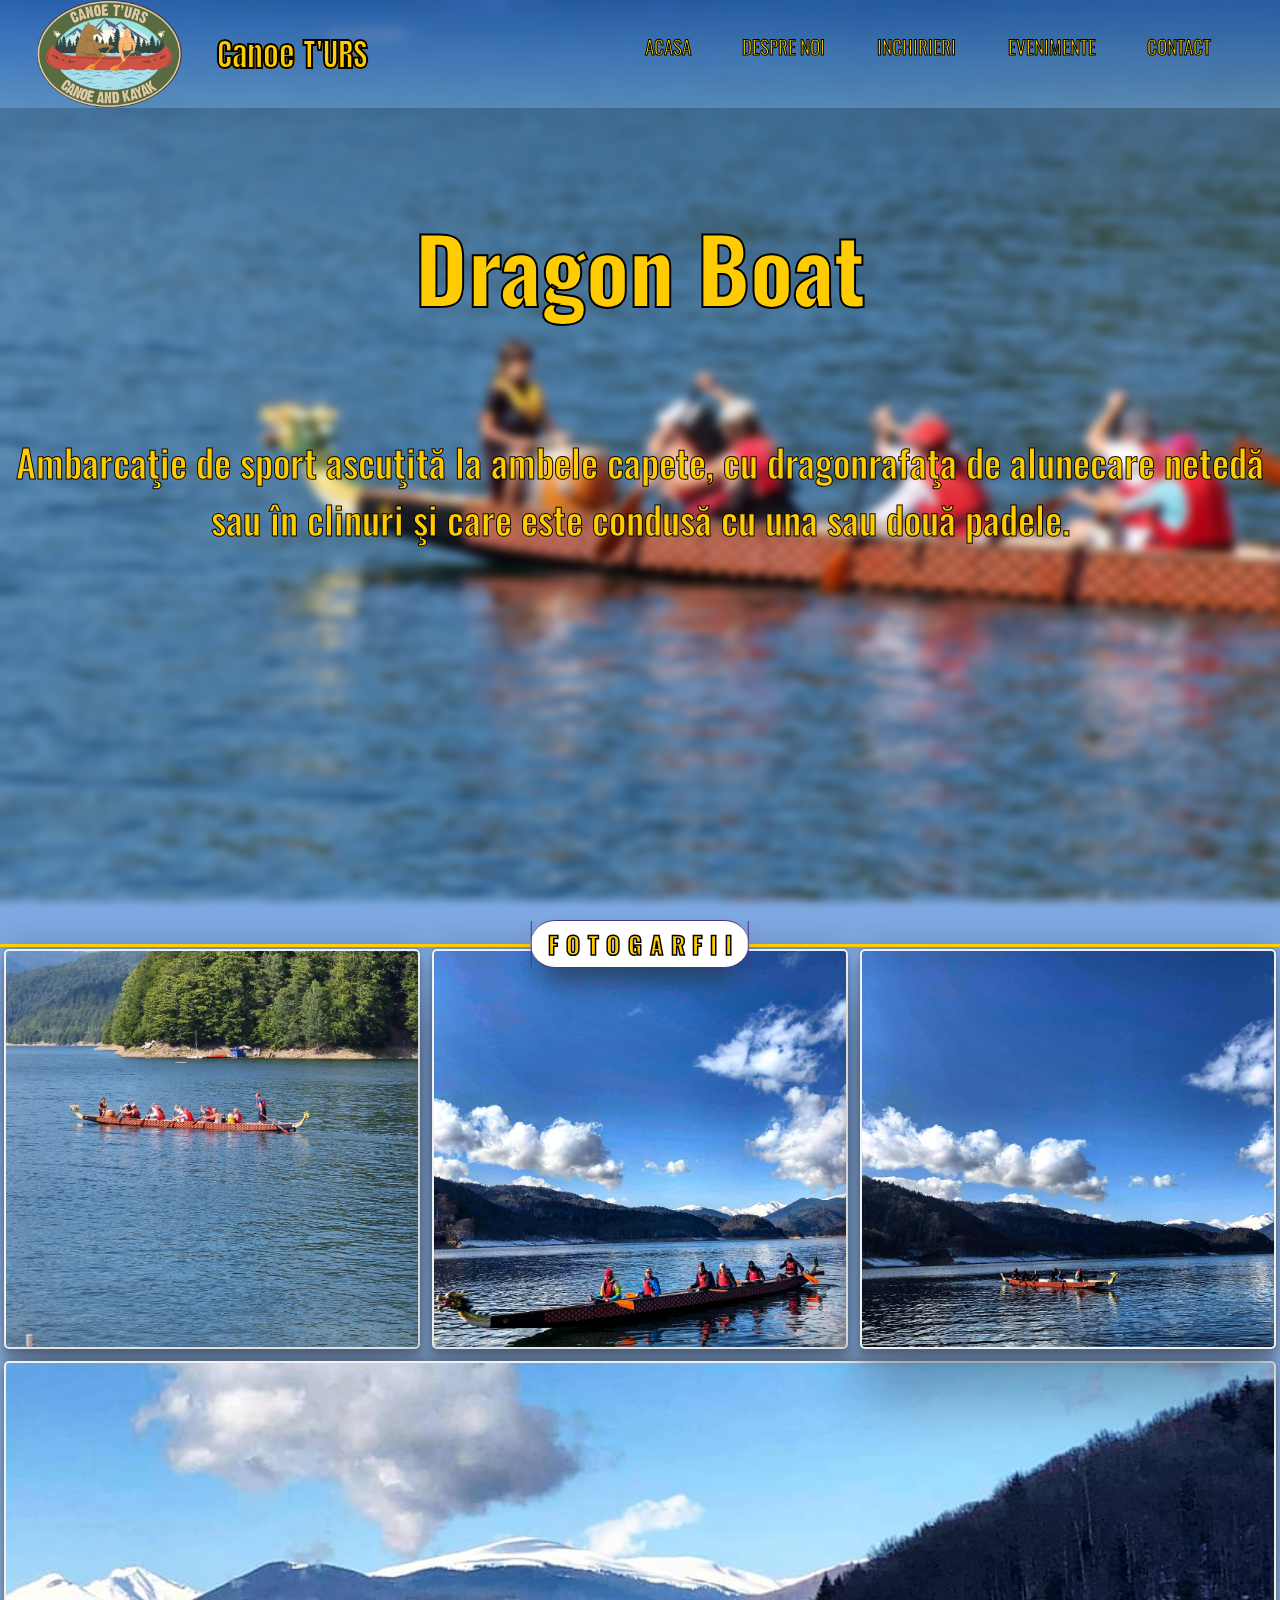
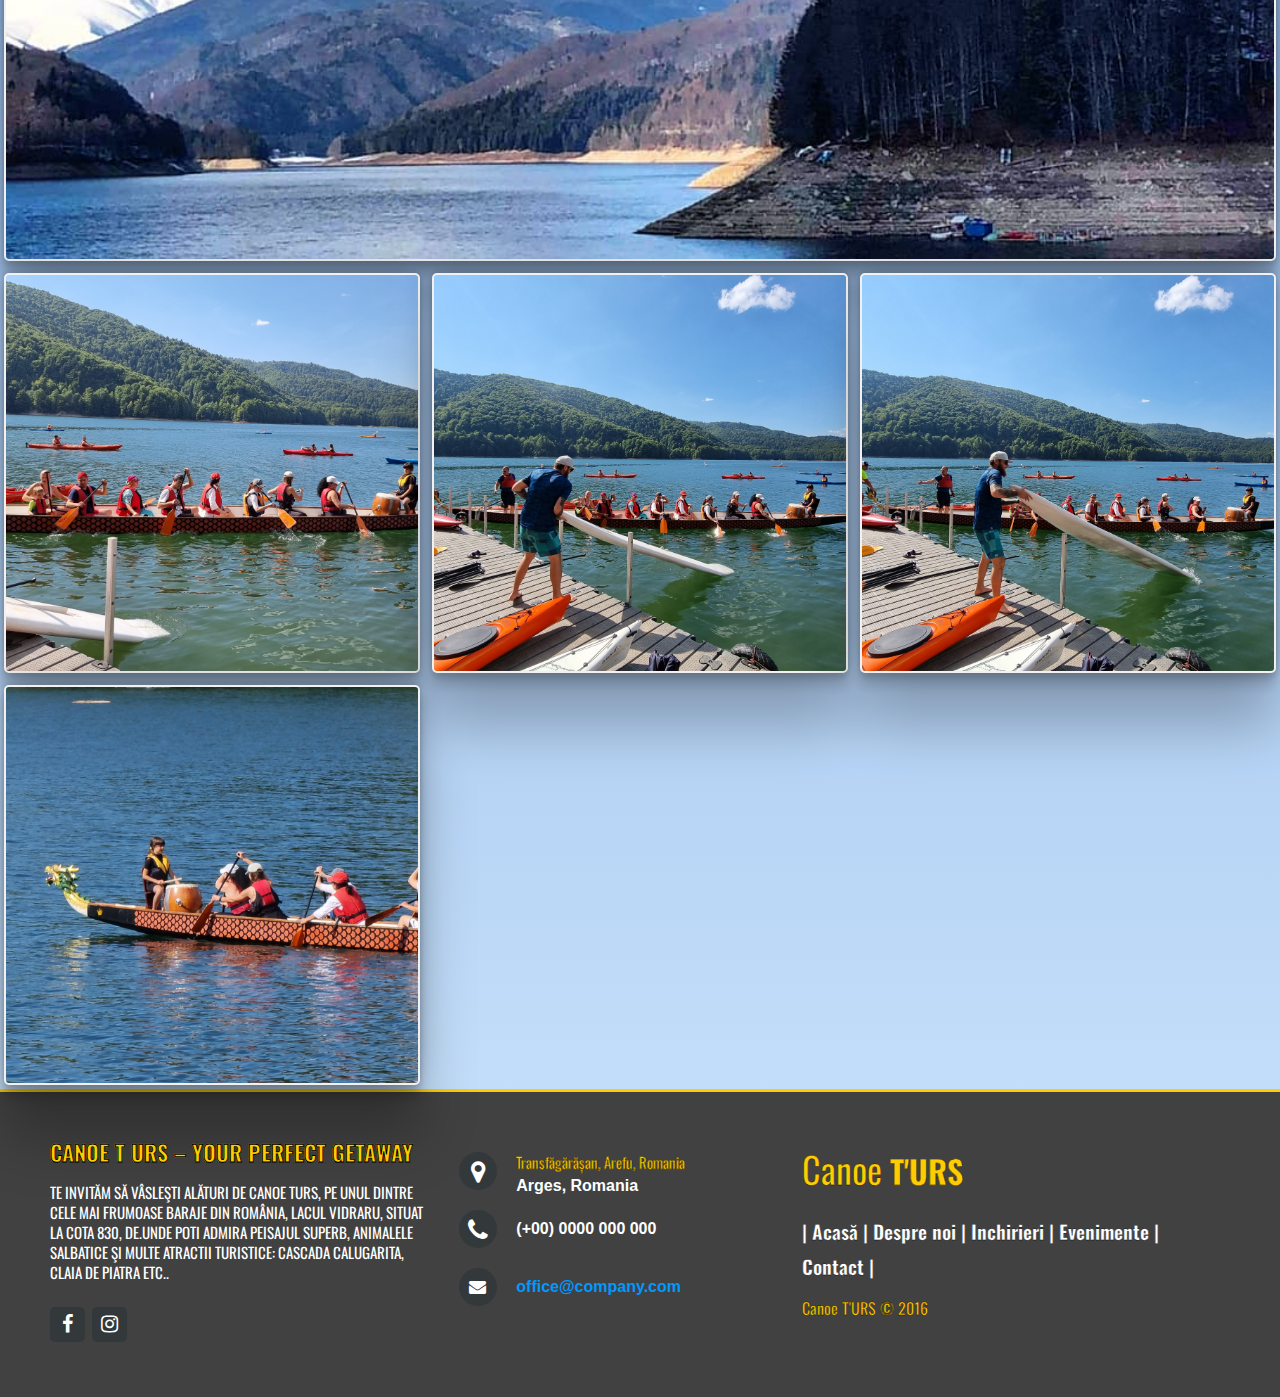
<file: dragon.html>
<!DOCTYPE html>
<html lang="pt-br">    
<head>
  <link rel="stylesheet" href="css/menucss.css">
  <link rel="stylesheet" href="css/hr.css">
  <link rel="stylesheet" href="css/barci.css">
  <link rel="stylesheet" href="https://maxcdn.bootstrapcdn.com/font-awesome/4.6.0/css/font-awesome.min.css">
  <link rel="stylesheet" href="css/footer.css">

  <meta name="viewport" content="width=device-width, initial-scale=1.0">
      
  <title>

        </title>
<style>
.main{
    background-image: url("dragon/8.jpg");
  }
  .footer .icons a {
padding: 0px;
}

</style>
<script>

</script>
    </head>

<body>
  <a class="anchor" name="nav-8"></a>
  <section class="nav-8" id="menium">

   <div class="numeL">       
   <img src="logo.png" alt="">
    <span style=" font-family: 'Anton', sans-serif;">Canoe T'URS</span>

   </div>
   <nav>
    <a class="item" href="index.html">
      <div data-text="Pagina principala" class="linktext">Acasa</div>
    </a>
    <a class="item" href="despre.html">
      <div data-text="Povestea noastra" class="linktext">Despre noi</div>
    </a>
    <a class="item" href="inchirieri.html">
      <div data-text="dragon,dragon,dragon boat" class="linktext">Inchirieri</div>
    </a>
    <a class="item" href="#nav-8">
      <div data-text="Pentru nevoile tale" class="linktext">Evenimente</div>
    </a>
   
    <a class="item" href="contact.html">
      <div data-text="Unde ne gasiti" class="linktext">Contact</div>
    </a>
  </nav> 
  </section>
  <nav role="navigation">
    <div id="menu1Toggle" style="display:none;">
      <input type="checkbox" />
        <span></span>
        <span></span>
        <span></span>
    <ul id="menu1">
      <li><a href="index.html">Acasă</a></li>
      <li><a href="despre.html">Despre noi</a></li>
      <li><a href="inchirieri.html">Inchirieri</a></li>
      <li><a href="evenimente.html">Evenimente</a></li>
      <li><a href="contact.html">Contact</a></li>

    </ul>
  </div>
  </nav>
<div class="main">
  <div style=" backdrop-filter: blur(5px); height: 110vh;">
   <center> <h1><b>Dragon Boat</b></h1>
<h2> Ambarcaţie de sport ascuţită la ambele capete, cu dragonrafaţa de alunecare netedă sau în clinuri şi care este condusă cu una sau două padele.</h2>
    </center>
  </div>
    
    
    
    

</div>
  
  
<hr/>
  <h2>Fotogarfii</h2>
<div class="grid">
  <div class="card span-1 c-1" style=" background-image: url(dragon/1.jpg)"></div>
  <div class="card span-1 c-4" style="background-image: url(dragon/2.jpg)"></div>
  <div class="card span-3 c-5" style="background-image: url(dragon/3.jpg)"></div>
  <div class="card span-1 c-3" style="background-image: url(dragon/4.jpg)"></div>
  <div class="card span-1 c-3" style="background-image: url(dragon/5.jpg)"></div>
  <div class="card span-1 c-5" style="background-image: url(dragon/6.jpg)"></div>
  <div class="card span-1 c-2" style="background-image: url(dragon/7.jpg)"></div>
  <div class="card span-1 c-1" style="background-image: url(dragon/8.jpg)"></div>
  

</div>


</body>
<footer class="footer">
  <div class="footer-left col-md-4 col-sm-6">
    <p class="despre">
      <span>CANOE T URS – YOUR PERFECT GETAWAY
</span> TE INVITĂM SĂ VÂSLEŞTI ALĂTURI DE CANOE TURS, PE UNUL DINTRE CELE MAI FRUMOASE BARAJE DIN ROMÂNIA, LACUL VIDRARU, SITUAT LA COTA 830, DE.UNDE POTI ADMIRA PEISAJUL SUPERB, ANIMALELE SALBATICE ŞI MULTE ATRACTII TURISTICE: CASCADA CALUGARITA, CLAIA DE PIATRA ETC..
    </p>
    <div class="icons">
      <a href="#"><i class="fa fa-facebook"></i></a>
      <a href="#"><i class="fa fa-instagram"></i></a>
    </div>
  </div>
  <div class="footer-center col-md-4 col-sm-6">
    <div>
      <i class="fa fa-map-marker"></i>
      <p><span> Transfăgărășan, Arefu, Romania</span>Arges, Romania</p>
    </div>
    <div>
      <i class="fa fa-phone"></i>
      <p> (+00) 0000 000 000</p>
    </div>
    <div>
      <i class="fa fa-envelope"></i>
      <p><a href="#"> office@company.com</a></p>
    </div>
  </div>
  <div class="footer-right col-md-4 col-sm-6">
    <h2> Canoe<span> T'URS</span></h2>
    <p class="menu">
      | <a href="index.html">Acasă</a> |
    <a href="despre.html">Despre noi</a> |
    <a href="inchirieri.html">Inchirieri</a> |
    <a href="evenimente.html">Evenimente</a> |
    <a href="contact.html">Contact</a> |
    </p>
    <p class="name"> Canoe T'URS &copy; 2016</p>
  </div>
</footer>
</html>
</file>
<file: css/menucss.css>
/* GOOGLE FONTS */
  @import url("https://fonts.googleapis.com/css?family=Montserrat:400,400i,700");
  @import url('https://fonts.googleapis.com/css2?family=Fascinate&family=Fascinate+Inline&family=Signika&display=swap');
    @import url('https://fonts.googleapis.com/css2?family=Black+Ops+One&display=swap');
    @import url('https://fonts.googleapis.com/css2?family=Anton&display=swap');
    @import url('https://fonts.googleapis.com/css2?family=Oswald:wght@700&display=swap');
    
  
  /* CSS RESET */
  
  *,
  *::before,
  *::after {
    box-sizing: border-box;
  }
  body{
    background: linear-gradient(rgba(38, 103, 200, 0.749) 0%, rgba(125, 190, 251, 0.373) 100%);margin: 0px;
      padding: 0px;
      width: 100%;
  
  }
  body,
  html {
      font-family: 'Osward', sans-serif;  margin: 0;
  }
  @import url('https://fonts.googleapis.com/css2?family=Black+Ops+One&display=swap');
  @import url(https://fonts.googleapis.com/css?family=Black+Ops+One);
  
  
  
  .nav-8{
    background: linear-gradient(rgba(38, 103, 200, 0.749) 0%, rgba(125, 190, 251, 0.373) 100%);
    position: fixed;
    width: 100%;
    display: flex;
    flex-wrap: nowrap;
      justify-content: center;
      align-items: center;
  backdrop-filter: blur(5px);
  z-index: 1110;
  margin: 0%;
  }
  .nav-8 nav{
    float: right;
  width: 50%;
    height: 100%;
  display: flex;
  justify-content: space-evenly;
  
  }
  .nav-8 .linktext{
    font-size:1.5vmax;
    text-align:center;
    position:relative;
    z-index:2;
    color:#ffcc01;
    -webkit-text-stroke: black;
  -webkit-text-stroke-width: 1px;
    text-decoration:none;
    font-family: 'Oswald', sans-serif;  
    transition:0.3s ease-in-out;
    -webkit-transition:0.3s ease-in-out;
    transition-delay:0s;
    -webkit-transition-delay:0s;
  }
  .nav-8 .linktext:before, .nav-8 .linktext:after{
    opacity:0;
    position:absolute;
    top:34px;
    transform:translateY(36px);
    -webkit-transform:translateY(36px);
    left:0px;
    width:100%;
    transition:0.3s ease-in-out;
    -webkit-transition:0.3s ease-in-out;
    font-size:0.5em;
  }
  .nav-8 .linktext:before{
    content:'';
    height:2px;
    background:#236CCF;
    transition-delay:0s;
    -webkit-transition-delay:0s;
  }
  .nav-8 .linktext:after{
    padding-top: 2px;
    content:attr(data-text);
    color:#f9dfbc;
    transition-delay:0s;
    -webkit-transition-delay:0s;
    
  }
  .nav-8 .numeL{
    padding-left: 5px;
    width: 45%;
    font-family:'Black Ops One', 'Righteous', Arial, sans-serif;
    font-size: 2.3vmax;
    float: left;
    display: flex;
    align-items: center
  
  
  }
  
  
  .nav-8 .numeL img{
      width: 180px;
      padding-right: 35px;
  }
  .nav-8 .item{
    position:relative;
    display:inline-block;
    height:25px;
    margin-left:15px;
    margin-right:15px;
    margin-bottom:20px;
    background:transparent;
    transition:0.3s ease-in-out;
    -webkit-transition:0.3s ease-in-out;
    z-index:2;
    color:#007BFF;
    text-decoration:none;
    font-family:Arial, sans-serif;
    text-transform:uppercase;
    transition:0.3s ease-in-out;
    -webkit-transition:0.3s ease-in-out;
  }
  .nav-8 .item:hover .linktext{
    transform:scale(1.3);
    -webkit-transform:scale(1.3);
    transform:translateY(-26px);
    -webkit-transform:(-26px);
  }
  .nav-8 .item:hover .linktext:before{
    transition-delay:0s;
    -webkit-transition-delay:0s;
  }
  .nav-8 .item:hover .linktext:after{
    transition-delay:0.15s;
    -webkit-transition-delay:0.15s;
  }
  .nav-8 .item:hover .linktext:before, .nav-8 .item:hover .linktext:after{
    transform:translateY(16px);
    -webkit-transform:translateY(16px);
    opacity:1;
  }
  span{
    background: rgb(255,204,1);
    -webkit-background-clip: text;
    -webkit-text-fill-color: transparent; 
    -moz-background-clip: text;
    -moz-text-fill-color: transparent;
    background-clip: text;
    text-fill-color: transparent;
    font-size: 2.5vmax;
    font-family: 'Oswald', sans-serif;
    font-weight: 700;
    -webkit-text-stroke: black;
    -webkit-text-stroke-width: 1px;
  
  }
  #menu1Toggle{ 
    display: none;
 }
  @media screen and (max-width: 800px) {
   
  #menium{
    display: none;
  }
  
  #menu1Toggle a{
  color: #000;
  }
  #menu1Toggle {
    display: flex !important;
    flex-direction: column;
    position: fixed;
    top: 35px;
    left: 15px;
    z-index: 11000;
    -webkit-user-select: none;
    user-select: none;
  }
  
  #menu1Toggle input
  {
    display: flex;
    width: 40px;
    height: 32px;
    position: absolute;
    cursor: pointer;
    opacity: 0;
    z-index: 2;
  }
  
  #menu1Toggle span
  {
    display: flex;
    width: 49px;
    height: 4px;
    margin-bottom: 5px;
    position: relative;
    background: #ffffff;
    border-radius: 3px;
    z-index: 1;
    transform-origin: 5px 0px;
    transition: transform 0.5s cubic-bezier(0.77,0.2,0.05,1.0),
                background 0.5s cubic-bezier(0.77,0.2,0.05,1.0),
                opacity 0.55s ease;
  }
  
  #menu1Toggle span:first-child
  {
    transform-origin: 0% 0%;
  }
  
  #menu1Toggle span:nth-last-child(2)
  {
    transform-origin: 0% 100%;
  }
  
  #menu1Toggle input:checked ~ span
  {
    opacity: 1;
    transform: rotate(45deg) translate(-3px, -1px);
    background: #36383F;
  }
  #menu1Toggle input:checked ~ span:nth-last-child(3)
  {
    opacity: 0;
    transform: rotate(0deg) scale(0.2, 0.2);
  }
  
  #menu1Toggle input:checked ~ span:nth-last-child(2)
  {
    transform: rotate(-45deg) translate(0, -1px);
  }
  
  #menu1
  {
    font-size: x-large;
    position: absolute;
    width: 220px;
    height: 400px;
    box-shadow: 0 0 10px #85888C;
    margin: -50px 0 0 -16px;
    padding: 50px;
    padding-top: 125px;
    background-color: #F5F6FA;
    -webkit-font-smoothing: antialiased;
    transform-origin: 0% 0%;
    transform: translate(-100%, 0);
    transition: transform 0.5s cubic-bezier(0.77,0.2,0.05,1.0);
  }
  
  #menu1 li
  {
    padding: 10px 0;
    transition-delay: 2s;
  }
  
  #menu1Toggle input:checked ~ ul
  {
    transform: none;
  }
  }
  #menu1Toggle {
    display: flex;
  }
</file>
<file: css/hr.css>
hr {
    z-index: 10;
    display: block;
    position: absolute;
    margin-top:-1px;
    width: 100%;
    height: 3px;
    border: 0;
    background-color: #ffcc01;
  }
  hr + h2 {
    z-index: 100;
    display: inline-block;
    position: absolute;
    left: 50%;
    margin-top: -25px;
    padding: 5px 10px;
    border: 1px solid #453986;
    transform: translateX(-50%);
    color: #ffcc01;
    -webkit-text-stroke: #000;
  -webkit-text-stroke-width: 1.5px;
    font-size: 1.5em;
    font-family: 'Oswald', sans-serif;
    font-weight: 700;
    letter-spacing: 0.32em;
    text-align: center;
    border-radius: 25px;
    text-transform: uppercase;
    background-color: #fff;
    box-shadow: rgb(38, 57, 77) 0px 20px 30px -10px;
    backdrop-filter: blur(5px);  
  }
  hr + h2::first-letter {
    margin-left: 0.32em;
  }
  
  /* Alternative transform: translate */
  hr + h2 {
    border-width: 1px 0;
  }
  hr + h2::before, hr + h2::after {
    display: block;
    position: absolute;
    top: 0;
    bottom: 0;
    width: 1px;
    background: #453986;
    content: "";
  }
  hr + h2::before {
    left: 0;
  }
  hr + h2::after {
    right: 0;
  }
</file>
<file: css/barci.css>
.main{
    position: relative;
    width: 100%;
    height: 105vh;
    background-size: cover;
    background-position: center;
    background-repeat: no-repeat;
    background-attachment: fixed;
    display: flex;
    flex-wrap: nowrap;
    justify-content: center;
    flex-direction: column;
    z-index: -1;
  
  }
    .flex-container {
    display: flex;
    flex-wrap: wrap;
    justify-content: center;
    align-items: center;
    margin: 0 auto;
    width: 100%;
    height: 100%;
  }
  .flex-container > div {
    background-color: #f1f1f1;
    margin: 10px;
    width: 200px;
    height: 200px;
    text-align: center;
    line-height: 200px;
    font-size: 2em;
  }
  .flex-item {
    background-color: #f1f1f1;
    margin: 10px;
    width: 200px;
    height: 200px;
    text-align: center;
    line-height: 200px;
    font-size: 2em;
  }
  .flex-item img{
    width: 100%;
    height: 100%;
  
  }
  .grid {
    display: grid;
    grid-template-columns: repeat(auto-fill, minmax(auto, auto));
    grid-gap: 4px;
    grid-auto-rows: min-max(100px, auto);
    grid-auto-flow: dense;
    align-content: center;
  }
 
  .c-1 {
    background: #1a535c;
    color: #ddd;
  }
  
  .c-2 {
    background: #4ecdc4;
  }
  
  .c-3 {
    background: #bfd7ea;
  }
  
  .c-4 {
    background: #ff6b6b;
  }
  
  .c-5 {
    background: #ffe66d;
  }
  
  .card {
    min-height: 400px;
    background-size: cover;
    background-position: 50% 50%;
    background-repeat: no-repeat;
    background-color: #fff;
    border-radius: 5px;
    border-color: #f1f1f1;
    border-style: solid;
    border-width: 2px;
    box-shadow: 0 0 10px rgba(0, 0, 0, 0.1);
    padding: 20px;
    margin: 4px;
    box-shadow: rgba(0, 0, 0, 0.25) 0px 54px 55px, rgba(0, 0, 0, 0.12) 0px -12px 30px, rgba(0, 0, 0, 0.12) 0px 4px 6px, rgba(0, 0, 0, 0.17) 0px 12px 13px, rgba(0, 0, 0, 0.09) 0px -3px 5px;
    -webkit-transition:all 1s ease;
  
  }
  
  .span-2 {
    grid-column-end: span 2;
    grid-row-end: span 2;
    min-height: 300px;
  
  }
  
  .span-3 {
    grid-column-end: span 3;
    grid-row-end: span 3;
    min-height: 500px;
  }
  .card:hover {
    min-width: 700px;
    min-height: 700px;
    -webkit-transition:all 1s ease-out;
  
  }
  
  .main h1{
    color: #ffcc01;
    -webkit-text-stroke: #000;
  -webkit-text-stroke-width: 2px;
    font-size: 7vmax;
    font-family: 'Oswald', sans-serif;
    font-weight: 500;
    text-align: center;
    margin-top: 200px;
  }
  .main h2{
    color: #ffcc01;
    -webkit-text-stroke: #000;
  -webkit-text-stroke-width: 1px;
    font-size: 3vmax;
    font-family: 'Oswald', sans-serif;
    font-weight: 500;
    margin-top: 100px;
  }
  @media (max-width: 768px) {
    .grid {display: block !important}
    .card:hover {
      min-width: auto;
      min-height: 600px;
    
    }
}
</file>
<file: css/footer.css>
.footer {
  background-color: #414141;
  width: 100%;
  text-align: left;
  font-family: sans-serif;
  font-weight: bold;
  font-size: 16px;
  padding: 50px;
  border-top:#ffcc01 solid 3px;
}

.footer .footer-left,
.footer .footer-center,
.footer .footer-right {
  display: inline-block;
  vertical-align: top;
}


/* footer left*/

.footer .footer-left {
  width: 33%;
  padding-right: 15px;
}

.footer .despre {
  line-height: 20px;
  color: #ffffff;
  font-size: 15px;
      font-weight: normal;
  margin: 0;
  font-family: 'Oswald', sans-serif;

}

.footer .despre span {
  display: block;
  color: #ffffff;
  font-size: 22px;
  font-weight: bold;
  margin-bottom: 20px;
}

.footer .icons {
  margin-top: 25px;
}

.footer .icons a {
  display: inline-block;
  width: 35px;
  height: 35px;
  cursor: pointer;
  background-color: #33383b;
  border-radius: 5px;
  font-size: 20px;
  color: #ffffff;
  text-align: center;
  line-height: 35px;
  margin-right: 3px;
  margin-bottom: 5px;
  padding-top: 8px;
}


/* footer center*/

.footer .footer-center {
  width: 30%;
}

.footer .footer-center i {
  background-color: #33383b;
  color: #ffffff;
  font-size: 25px;
  width: 38px;
  height: 38px;
  border-radius: 50%;
  text-align: center;
  line-height: 42px;
  margin: 10px 15px;
  vertical-align: middle;
}

.footer .footer-center i.fa-envelope {
  font-size: 17px;
  line-height: 38px;
}

.footer .footer-center p {
  display: inline-block;
  color: #ffffff;
  vertical-align: middle;
  margin: 0;
}

.footer .footer-center p span {
  display: block;
  font-weight: normal;
  font-size: 15px;
  line-height: 2;
  -webkit-text-stroke: black;
-webkit-text-stroke-width:0.3px;
color: #ffcc01;
font-family: 'Oswald', sans-serif;

}

.footer .footer-center p a {
  color: #0099ff;
  text-decoration: none;
}


/* footer right*/

.footer .footer-right {
  width: 35%;
}

.footer h2 {
    -webkit-text-stroke: black;
    -webkit-text-stroke-width:0.3px;
    color: #ffcc01;
    font-family: 'Oswald', sans-serif;  font-size: 36px;
  font-weight: normal;
  margin: 0;
}

.footer h2 span {
  color: #0099ff !important;
  -webkit-text-stroke: black;
  -webkit-text-stroke-width:0.3px;
  font-family: 'Oswald', sans-serif;
}

.footer .menu {
  color: #ffffff;
  margin: 20px 0 12px;
  padding: 0;
  -webkit-text-stroke: black;
  -webkit-text-stroke-width:0.3px;
  font-family: 'Oswald', sans-serif;
  font-size: 1.2em;
}

.footer .menu a {
  display: inline-block;
  line-height: 1.8;
  text-decoration: none;
  color: inherit;
}

.footer .menu a:hover {
  color: #ffcc01;
}

.footer .name {
  font-size: 16px;
  font-weight: normal;
  margin: 0;
  -webkit-text-stroke: black;
  -webkit-text-stroke-width:0.3px;
  color: #ffcc01;
  font-family: 'Oswald', sans-serif;
}

@media (max-width: 767px) {
  .footer {
    font-size: 14px;
  }
  .footer .footer-left,
  .footer .footer-center,
  .footer .footer-right {
    display: block;
    width: 100%;
    margin-bottom: 40px;
    text-align: center;
  }
  .footer .footer-center i {
    margin-left: 0;
  }
}
</file>
